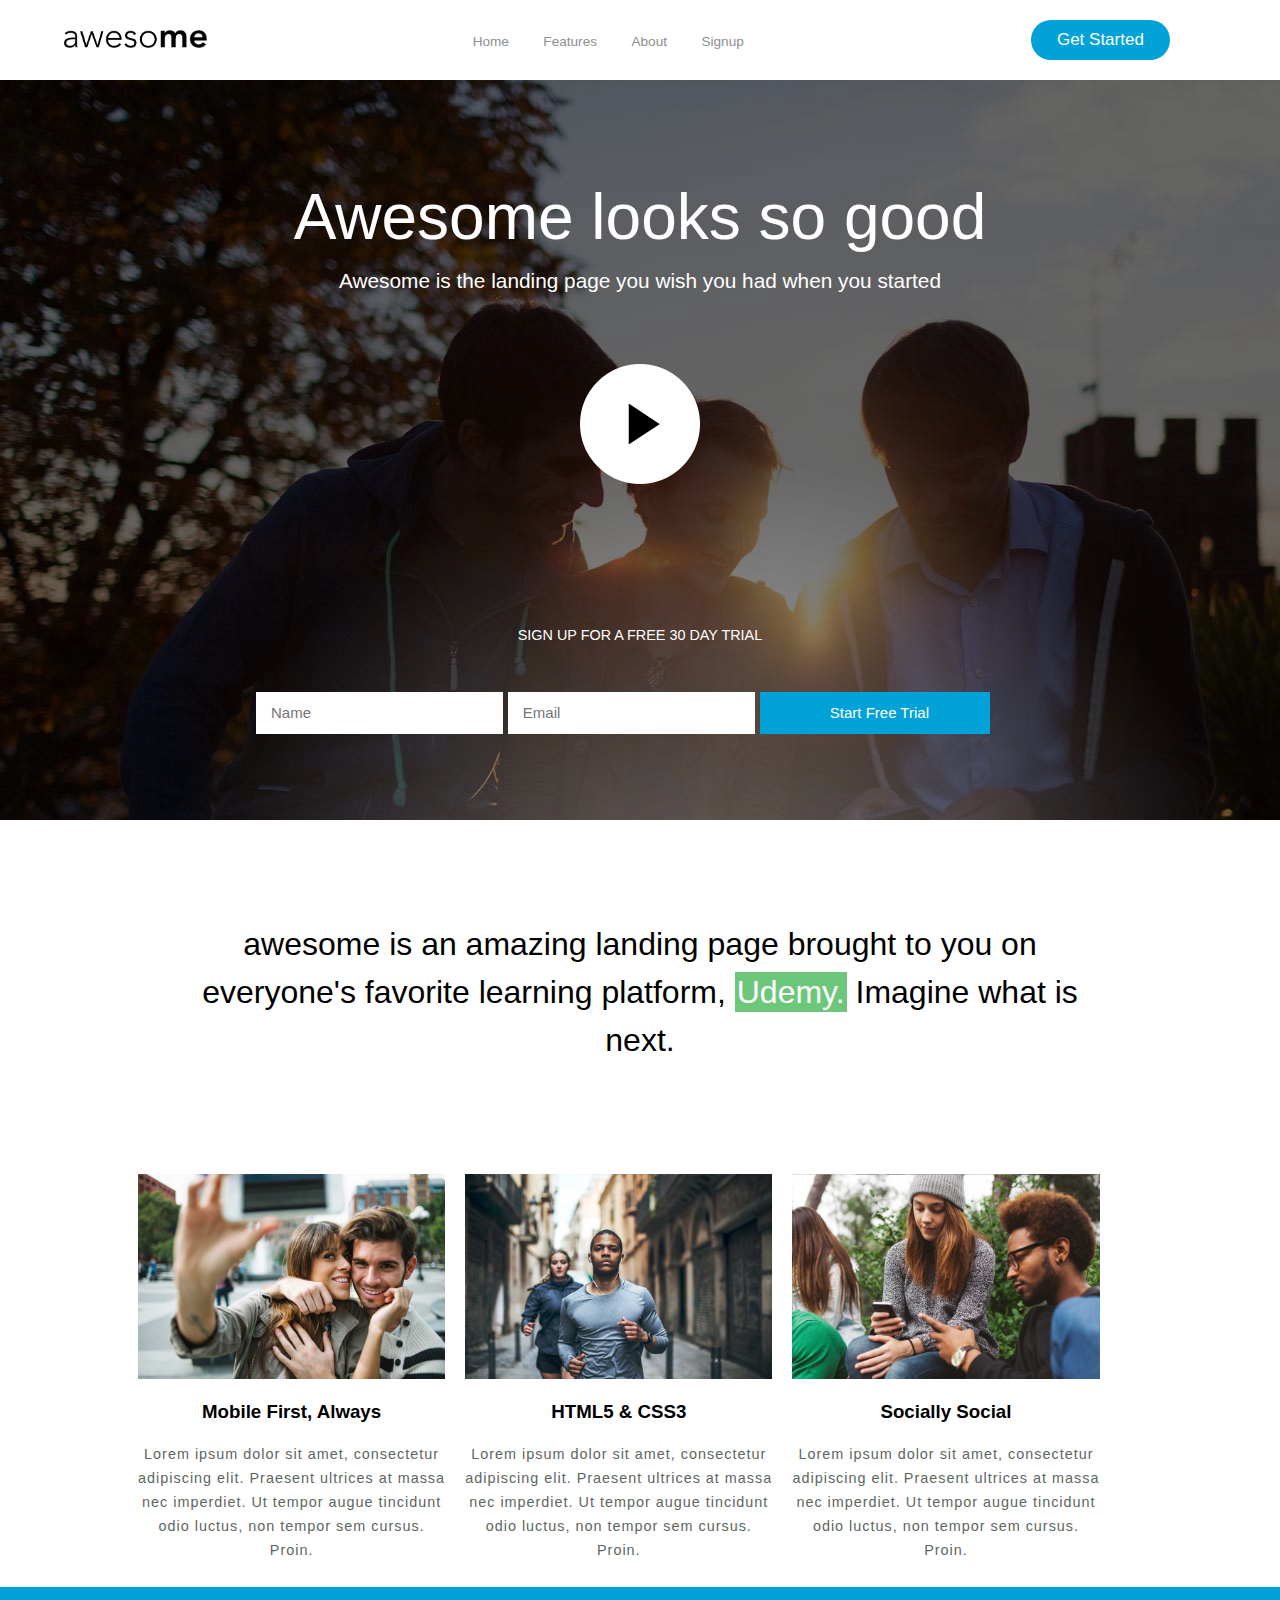
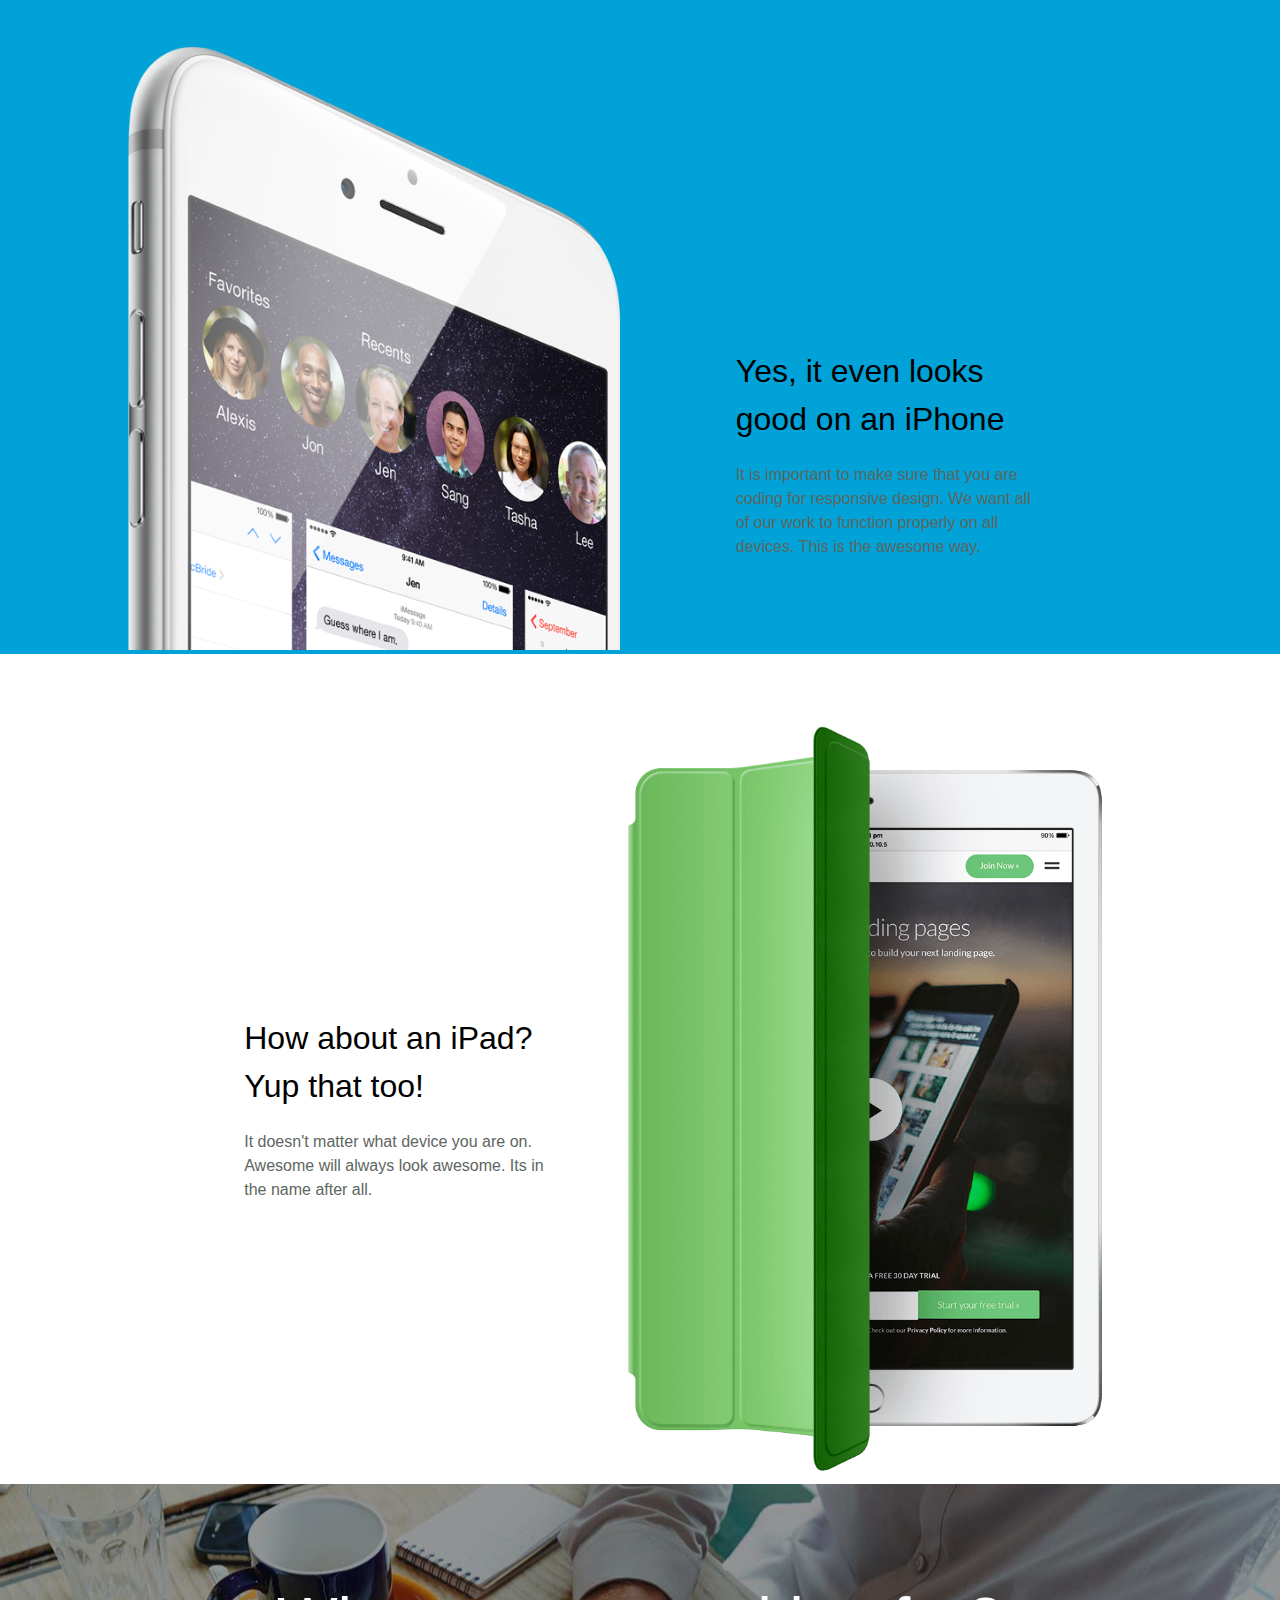
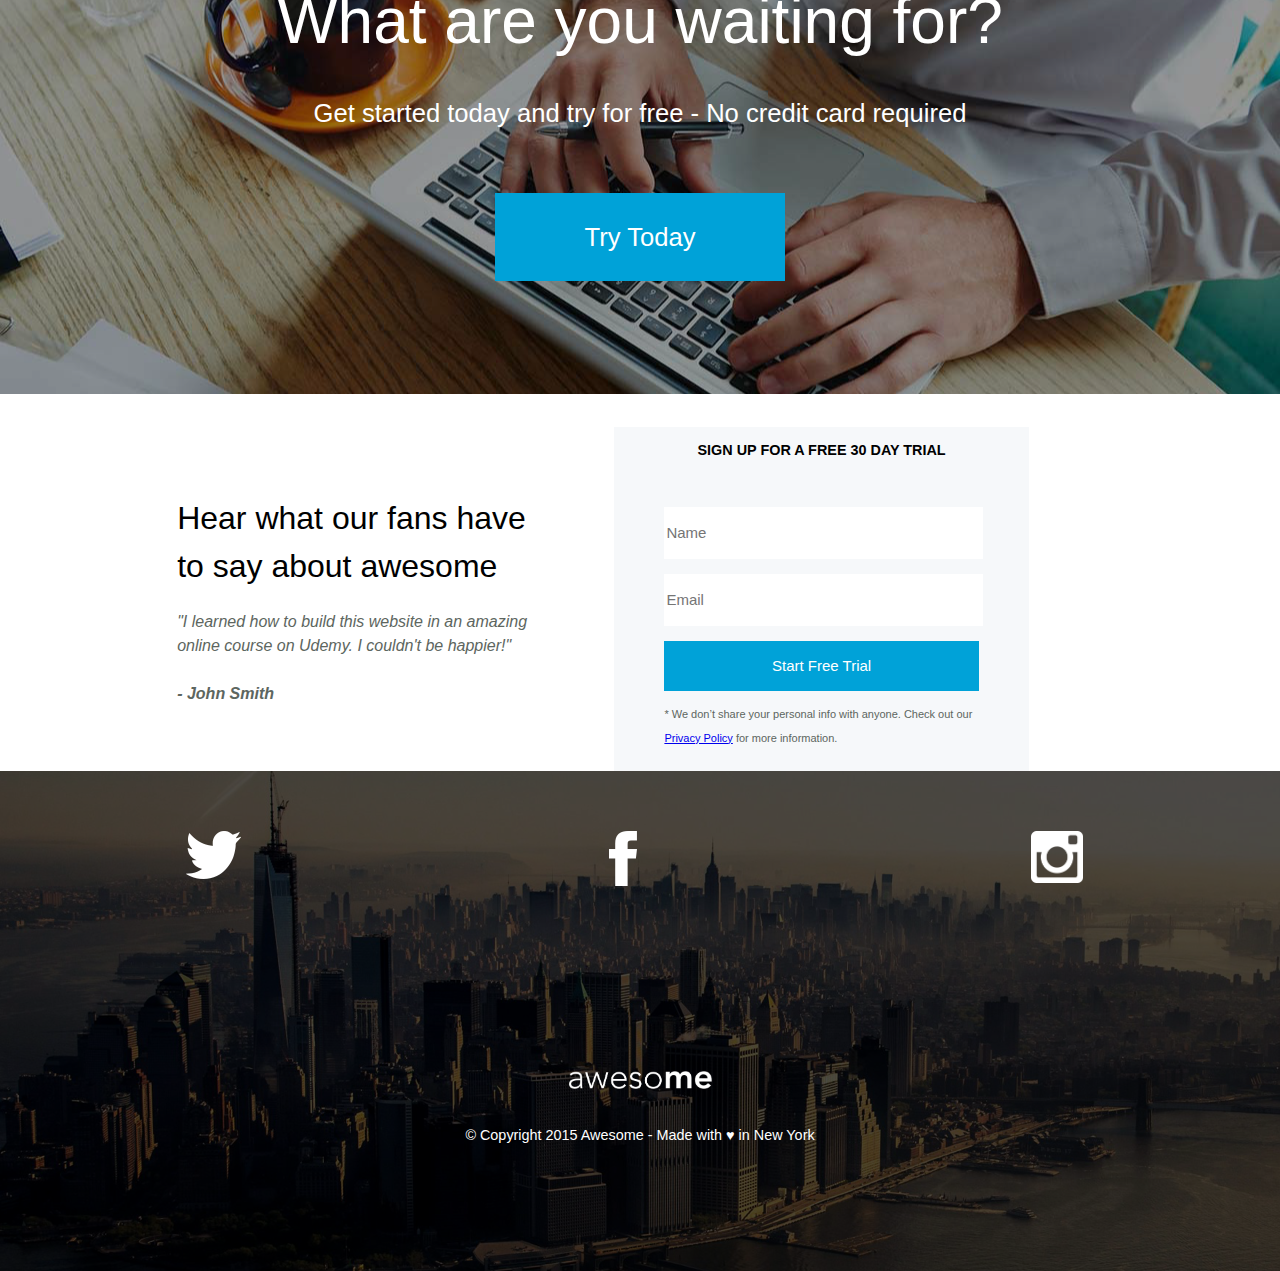
<file: Awesome Landing Page/index.html>
<!doctype html>
<html>
    <head>
    <meta charset="utf-8">
    <title>Awesome Landing Page</title>
    <link rel="stylesheet" type="text/css" href="CSS/style.css">
    </head>
<body>
    <header>
        <div id="header-container">
            <div class="col-3">
                <img class="logo" src="Images/logo-dark.png" height="18" width="143">
            </div>
            <div class="col-3">
            <nav>
                <ul class="menu">
                    <li>Home</li>
                    <li>Features</li>
                    <li>About</li>
                    <li>Signup</li>
                </ul>    
            </nav>
            </div>
            <div class="col-3">
                <a href="#" class="getStartedBTN">Get Started</a>
            </div>
        </div><!-- Header-Container Ends Here -->
    </header>
    <div class="main-container">
        <div id="top-section-main">
            <div id="top-section-content">
                <h1>Awesome looks so good</h1>
                <p>Awesome is the landing page you wish you had when you started</p>
                <img class="play-button" src="Images/play.png" alt="play button" height="120px" width="120px">
                <div class="main-form">
                    <form>
                        <h6>SIGN UP FOR A FREE 30 DAY TRIAL</h6>
                        <input type="text" name="name" placeholder="Name">
                        <input type="email" name="email" placeholder="Email">
                        <button style="trial" type="submit" value="submit">Start Free Trial</button>
                    </form>
                </div>
                
            </div>
        </div>
        <div id="feature-section">
            <h1 class="feature-section-title">awesome is an amazing landing page brought to you on everyone's favorite learning platform, <span style="background-color:#6dc77a; color:#ffffff; padding:2px;">Udemy.</span> Imagine what is next.</h1>
            <div class="feature-content">
                <div class="col-3">
                <img src="Images/couple.jpg">
                <h3>Mobile First, Always</h3>
                <p>Lorem ipsum dolor sit amet, consectetur adipiscing elit. Praesent ultrices at massa nec imperdiet. Ut tempor augue tincidunt odio luctus, non tempor sem cursus. Proin.</p>
                </div>
                <div class="col-3">
                <img src="Images/guyrunning.jpg">
                <h3>HTML5 & CSS3</h3>
                <p>Lorem ipsum dolor sit amet, consectetur adipiscing elit. Praesent ultrices at massa nec imperdiet. Ut tempor augue tincidunt odio luctus, non tempor sem cursus. Proin.</p>
                </div>
                <div class="col-3">
                <img src="Images/girlphone.jpg">
                <h3>Socially Social</h3>
                <p>Lorem ipsum dolor sit amet, consectetur adipiscing elit. Praesent ultrices at massa nec imperdiet. Ut tempor augue tincidunt odio luctus, non tempor sem cursus. Proin.</p>
                </div>
            </div>
            
        </div> <!-- End Featured Section -->
        <div id="showcase1-container">
            <div class="showcase">
                <div class="col-2">
                <img class="showcase1pic" src="Images/apple.png">
                </div>
                <div class="col-2">
                <div class="feature-text">
                <h1 class="section-title">Yes, it even looks
good on an iPhone</h1>
                    <p class="section-left">It is important to make sure that you are coding for responsive design. We want all of our work to function properly on all devices. This is the awesome way.</p>
                </div>
                </div><!-- End Feature-Text -->
            </div>
        </div>
        
        <div id="showcase2-container">
            <div class="showcase">
                <div class="col-2">
                <div class="feature-text">
                <h1 class="section-title">How about an iPad? Yup that too!</h1>
                    <p class="section-left">It doesn't matter what device you are on. Awesome will always look awesome. Its in the name after all.</p>
                </div>
                </div>
                <div class="col-2">
                <img class="showcase1pic" src="Images/ipad.png">
                </div><!-- End Feature-Text -->
            </div>
        </div> <!-- End showcase2-container -->
        
        <div id="call-to-action">
            <div class="showcase">
                <div class="col-1">
                    <h1 class="action-title">What are you waiting for?</h1>
                    <p>Get started today and try for free - No credit card required</p>
                    <p style="text-align"><a href="#" class="signupBTN">Try Today</a></p>
                </div>
            </div>
        </div><!-- End call-to-action -->
        <div class="signup">
            <div class="col-2">
                <div class="top-margin">
                <h1 class="section-title" style="text-align:left;">Hear what our fans have to say about awesome</h1>
                <p class="section-left" style="font-style:italic;">"I learned how to build this website in an amazing online course on Udemy. I couldn't be happier!"<br><br><strong>- John Smith</strong></p>
                </div>
            </div><!-- End of col-2 -->
            <div class="col-2">
                <form class="signupform">
                <h6>SIGN UP FOR A FREE 30 DAY TRIAL</h6>
                <input type="text" name="name" placeholder="Name"><br>
                <input type="email" name="email" placeholder="Email"><br>
                <button style="trial" type="submit" value="submit">Start Free Trial</button>
                    <p style="font-size:11px;">* We don’t share your personal info with anyone. Check out our <a href="#">Privacy Policy</a> for more information.</p>
                </form>
            </div><!-- End of col-2 -->
            
        </div>
    </div> <!-- End main-container -->
    <footer>
        <div class="social-footer">
            <div class="center">
                <img src="Images/twitter.png" alt="twitter" height="48" width="55">
            </div>
        </div>
        <div class="social-footer">
            <div class="center">
                <img src="Images/facebook.png" alt="twitter" height="55" width="28">
            </div>
        </div>
        <div class="social-footer">
            <div class="center">
                <img src="Images/instagram.png" alt="twitter" height="52" width="52">
            </div>
        </div>
        <p style="text-align: center; padding-top:300px;"><img src="Images/logo-light.png" width="143" height="18"></p>
        <span class="copyright">&copy; Copyright 2015 Awesome - Made with &hearts; in New York</span>
    </footer>
</body>
</html>
</file>
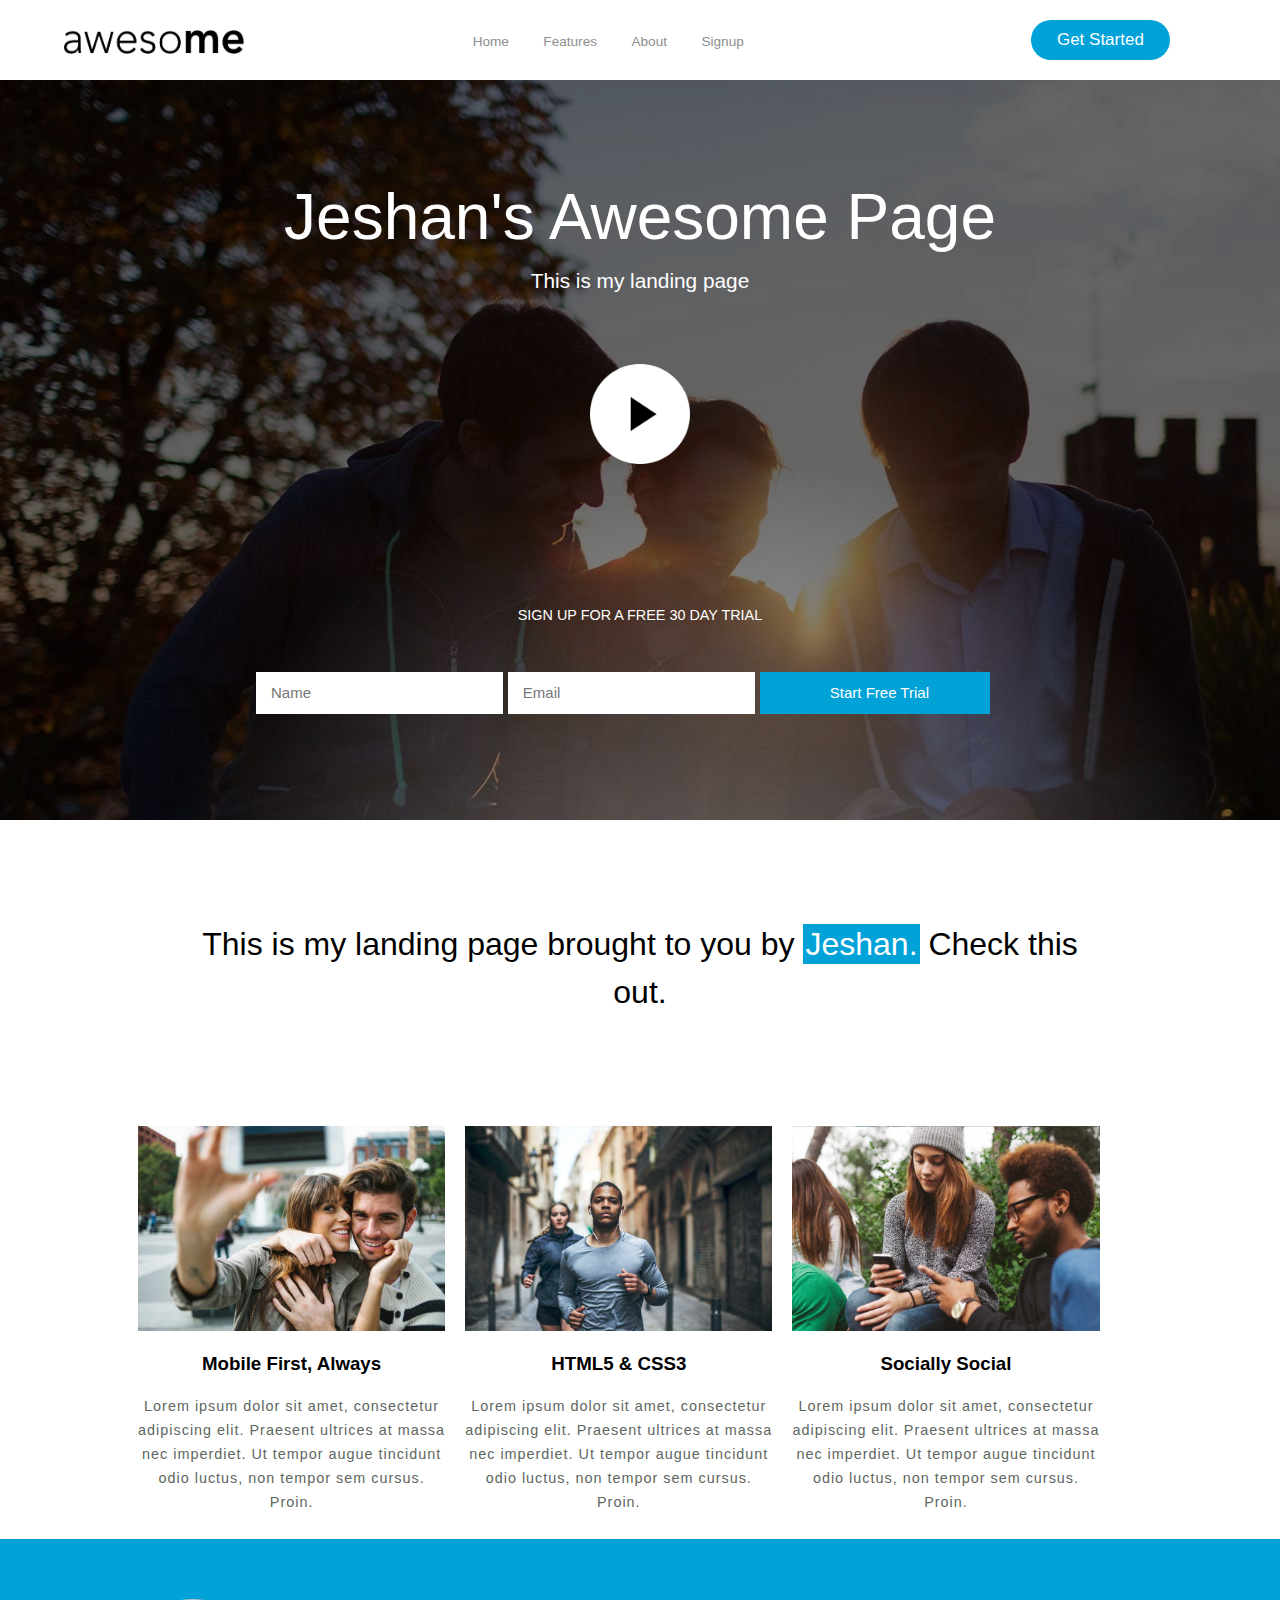
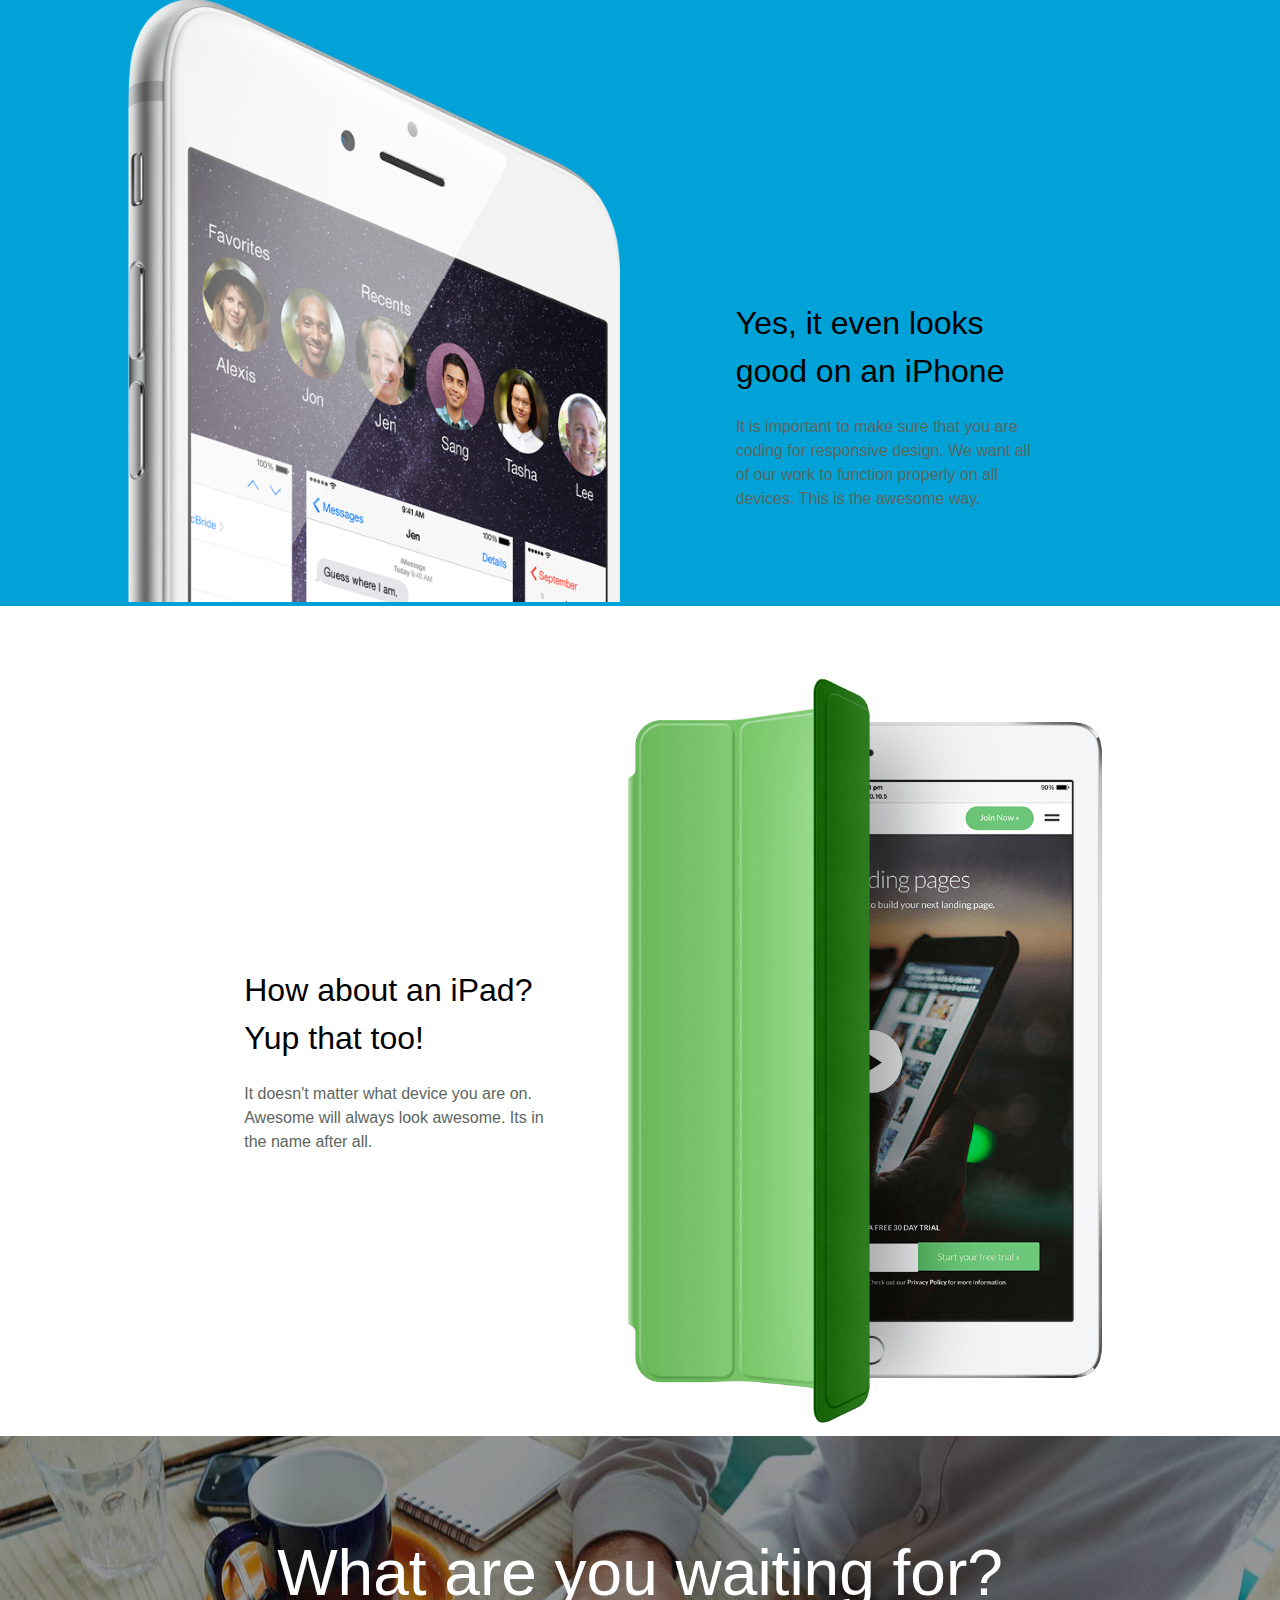
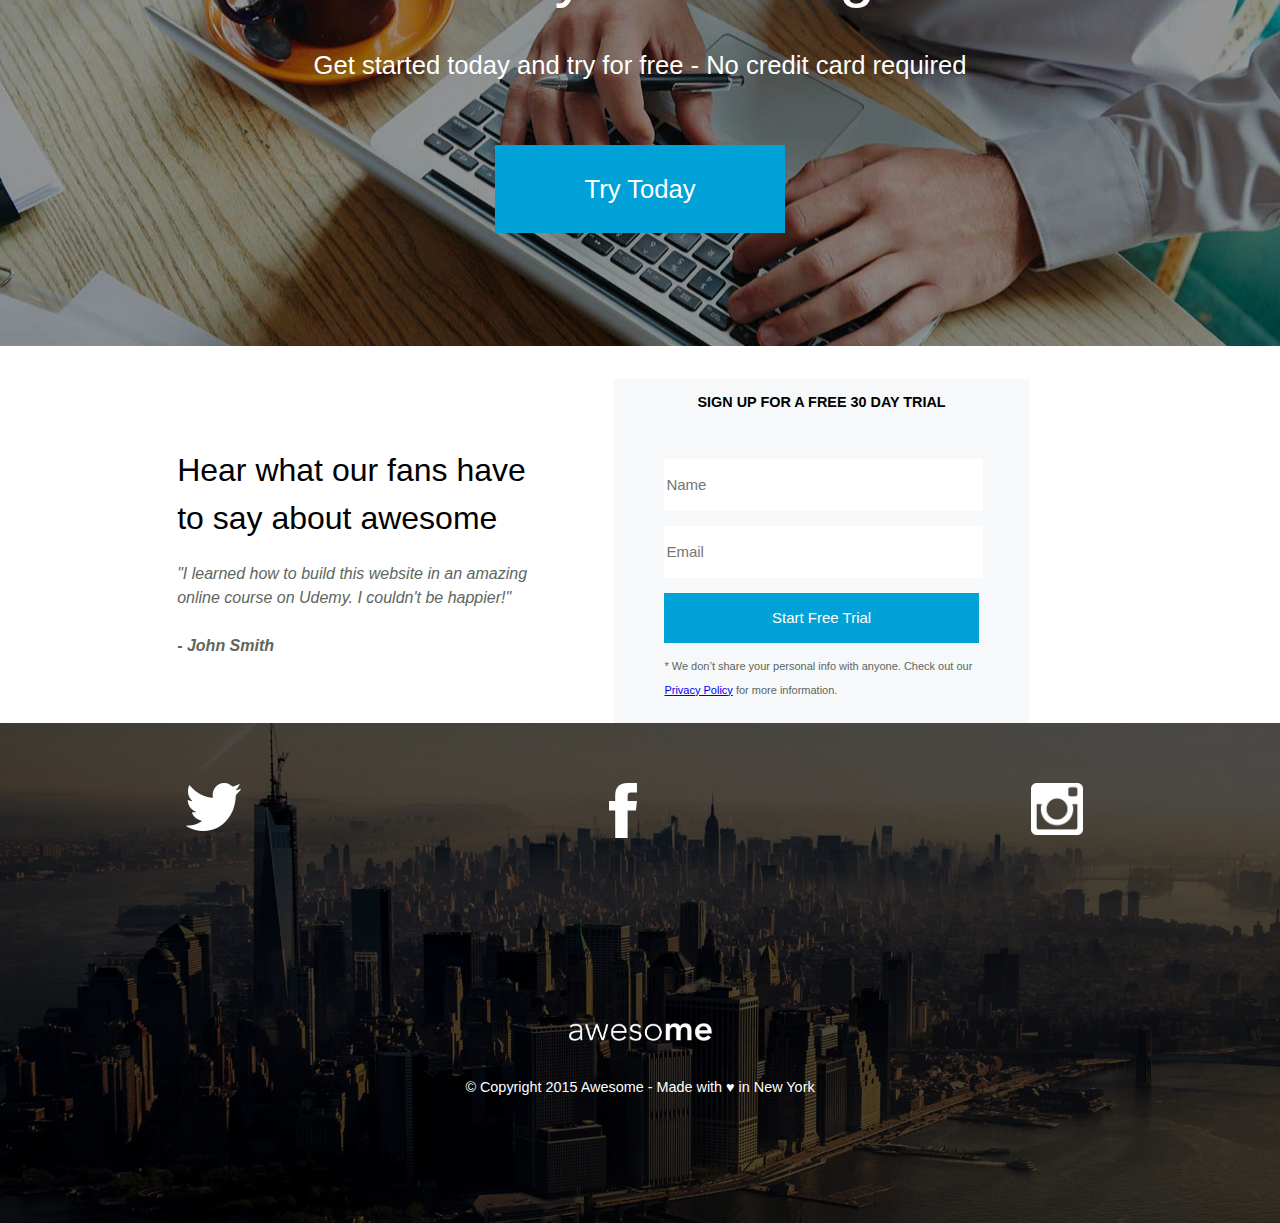
<file: Awesome Landing Page/index2.html>
<!doctype html>
<html>
    <head>
        <meta charset="utf-8">
        <title>Awesome Landing Page</title>
        <link rel="stylesheet" type="text/css" href="CSS/style.css">
    </head>
    <body>
        <header>
            <div id="header-container">
                <div class="col-3">
                    <img class="logo" src="Images/Logo%20Dark.png" height="24" width="180">
                </div>
                <div class="col-3">
                    <nav>
                        <ul class="menu">
                            <li>Home</li>
                            <li>Features</li>
                            <li>About</li>
                            <li>Signup</li>
                        </ul>
                    </nav>
                </div>
                <div class="col-3">
                    <a href="#" class="getStartedBTN">Get Started</a>
                </div>
            </div><!--Header container end-->
        </header>
        <div class="main-container">
        <div id="top-section-main">
            <div id="top-section-content">
                <h1>Jeshan's Awesome Page</h1>
                <p>This is my landing page</p>
                <img class="play-button" src="Images/play.png" alt="play button" height="100px" width="100px">
                <div class="main-form">
                    <form>
                        <h6>SIGN UP FOR A FREE 30 DAY TRIAL</h6>
                        <input type="text" name="name" placeholder="Name">
                        <input type="email" name="email" placeholder="Email">
                        <button style="trial" type="submit" value="submit">Start Free Trial</button>
                    </form>
                </div>
                
            </div>
        </div>
        <div id="feature-section">
            <h1 class="feature-section-title">This is my landing page brought to you by <span style="background-color:#00a2d8; color:#ffffff; padding:2px;">Jeshan.</span> Check this out.</h1>
            <div class="feature-content">
                <div class="col-3">
                <img src="Images/couple.jpg">
                <h3>Mobile First, Always</h3>
                <p>Lorem ipsum dolor sit amet, consectetur adipiscing elit. Praesent ultrices at massa nec imperdiet. Ut tempor augue tincidunt odio luctus, non tempor sem cursus. Proin.</p>
                </div>
                <div class="col-3">
                <img src="Images/guyrunning.jpg">
                <h3>HTML5 & CSS3</h3>
                <p>Lorem ipsum dolor sit amet, consectetur adipiscing elit. Praesent ultrices at massa nec imperdiet. Ut tempor augue tincidunt odio luctus, non tempor sem cursus. Proin.</p>
                </div>
                <div class="col-3">
                <img src="Images/girlphone.jpg">
                <h3>Socially Social</h3>
                <p>Lorem ipsum dolor sit amet, consectetur adipiscing elit. Praesent ultrices at massa nec imperdiet. Ut tempor augue tincidunt odio luctus, non tempor sem cursus. Proin.</p>
                </div>
            </div>
            
        </div> <!-- End Featured Section -->
        <div id="showcase1-container">
            <div class="showcase">
                <div class="col-2">
                <img class="showcase1pic" src="Images/apple.png">
                </div>
                <div class="col-2">
                <div class="feature-text">
                <h1 class="section-title">Yes, it even looks
good on an iPhone</h1>
                    <p class="section-left">It is important to make sure that you are coding for responsive design. We want all of our work to function properly on all devices. This is the awesome way.</p>
                </div>
                </div><!-- End Feature-Text -->
            </div>
        </div>
        
        <div id="showcase2-container">
            <div class="showcase">
                <div class="col-2">
                <div class="feature-text">
                <h1 class="section-title">How about an iPad? Yup that too!</h1>
                    <p class="section-left">It doesn't matter what device you are on. Awesome will always look awesome. Its in the name after all.</p>
                </div>
                </div>
                <div class="col-2">
                <img class="showcase1pic" src="Images/ipad.png">
                </div><!-- End Feature-Text -->
            </div>
        </div> <!-- End showcase2-container -->
        
        <div id="call-to-action">
            <div class="showcase">
                <div class="col-1">
                    <h1 class="action-title">What are you waiting for?</h1>
                    <p>Get started today and try for free - No credit card required</p>
                    <p style="text-align"><a href="#" class="signupBTN">Try Today</a></p>
                </div>
            </div>
        </div><!-- End call-to-action -->
        <div class="signup">
            <div class="col-2">
                <div class="top-margin">
                <h1 class="section-title" style="text-align:left;">Hear what our fans have to say about awesome</h1>
                <p class="section-left" style="font-style:italic;">"I learned how to build this website in an amazing online course on Udemy. I couldn't be happier!"<br><br><strong>- John Smith</strong></p>
                </div>
            </div><!-- End of col-2 -->
            <div class="col-2">
                <form class="signupform">
                <h6>SIGN UP FOR A FREE 30 DAY TRIAL</h6>
                <input type="text" name="name" placeholder="Name"><br>
                <input type="email" name="email" placeholder="Email"><br>
                <button style="trial" type="submit" value="submit">Start Free Trial</button>
                    <p style="font-size:11px;">* We don’t share your personal info with anyone. Check out our <a href="#">Privacy Policy</a> for more information.</p>
                </form>
            </div><!-- End of col-2 -->
            
        </div>
    </div> <!-- End main-container -->
    <footer>
        <div class="social-footer">
            <div class="center">
                <img src="Images/twitter.png" alt="twitter" height="48" width="55">
            </div>
        </div>
        <div class="social-footer">
            <div class="center">
                <img src="Images/facebook.png" alt="twitter" height="55" width="28">
            </div>
        </div>
        <div class="social-footer">
            <div class="center">
                <img src="Images/instagram.png" alt="twitter" height="52" width="52">
            </div>
        </div>
        <p style="text-align: center; padding-top:300px;"><img src="Images/logo-light.png" width="143" height="18"></p>
        <span class="copyright">&copy; Copyright 2015 Awesome - Made with &hearts; in New York</span>
    </footer>
        <section></section>
        <section></section>
        <section></section>
        <section></section>
        <section></section>
        <section></section>
    </body>
</html>
</file>
<file: Awesome Landing Page/CSS/style.css>
html {
    font-family: "Lato", "Helvetica Neue", "Helvetica", "Arial", sans-serif;
}
body {
    background-color: #ffffff; 
    margin: 0;
}
p {
    color: #5d6660;
    font-size: 16px;
    line-height: 24px;
    font-family: "Lato", "Helvetica Neue", "Helvetica", "Arial", sans-serif;
}
header {
    height: 80px;
    background-color: #ffffff;
}
#header-container {
    width: 90%;
    margin: auto;
}
.col-3 {
    width: 32%;
    float: left;
}
.logo {
    padding-top: 30px;   
}
.menu {
    margin-top: 32px;  
}
.menu li {
    list-style-type: none;
    display: inline;
    font-size: .85em;
    color: #8e8e8e;
    padding-right: 30px;
}
.getStartedBTN {
    background-color: #00a2d8;
    border-radius: 28px;
    -moz-border-radius:28px;
    -webkit-border-radius:28px;
    text-decoration: none;
    color: #ffffff;
    padding: 10px 26px;
    margin-top: 20px;
    display: inline-block;
    font-size: 17px;
    float: right;
}
#top-section-main {
    background-image: url(../Images/friends.jpg);
    height: 740px;
    border: none;
}
#top-section-content {
    width: 60%;
    margin-left: auto;
    margin-right: auto;
    margin-top: 0;
}
#top-section-content h1 {
    font-size: 4em;
    font-weight: 300;
    color: #ffffff;
    text-align: center;
    margin-top: 0;
    padding-top: 100px;
    margin-bottom: 15px;
}
#top-section-content p {
    font-size: 1.3em;
    font-weight: 400;
    color: #ffffff;
    text-align: center;
    margin-top: 0px;
    
}
.play-button {
    margin-left: auto;
    margin-right: auto;
    display: block;
    padding: 50px 0 110px 0;
}
.main-form h6 {
    font-family: sans-serif;
    font-size: .9em;
    font-weight: 100;
    color: #ffffff;
    text-align: center;
}
.main-form input {
    margin: 0;
    width: 30%;
    height: 40px;
    font-family: sans-serif;
    font-size: 15px;
    padding-left: 15px;
    font-weight: 100;
    border: none;
}
.main-form button {
    width: 30%;
    height: 42px;
    font-family: sans-serif;
    font-size: 15px;
    padding-left: 15px;
    font-weight: 100;
    background-color: #00a2d8;
    color: #ffffff;
    border: none;
}
#feature-section {
    padding-top: 100px;
}
.feature-section-title {
    width: 70%;
    text-align: center;
    font-weight: 200;
    line-height: 1.5em;
    margin: auto;
}
.feature-content {
    margin: auto;
    width: 80%;
    text-align: center;
    padding-top: 100px;
}
.feature-content .col-3 img {
    width: 100%; 
}
.feature-content .col-3 p {
    font-size: .9em;
    letter-spacing: 1px;
}
.feature-content .col-3 {
    padding: 10px;
    width: 30%;
}
.col-2 {
    float: left;
    width: 48%;
}
#showcase1-container {
    padding-top: 60px;
    background-color: #00a2d8;
    width: 100%;
    clear: both;
}
.showcase {
    width: 80%;
    margin: auto;
    overflow: auto;
    
}
.showcase1pic {
    width: 100%;   
}
.feature-text {
    padding-top: 300px;
    padding-left: 50px;
}
.section-title {
    width: 70%;
    margin: auto;
    font-weight: 200;
    line-height: 1.5em;
}
.section-left {
    width: 70%;
    padding: 20px 10px 10px 10px;
    margin: auto;
}
#showcase2-container {
    padding-top: 60px;
    background-color: #ffffff;
    width: 100%;
    clear: both;
}
.col-1 {
    width: 80%;
    margin: auto;
}

#call-to-action {
    background-image: url(../Images/darkdesk.png);
    background-position: 50% 50%;
    padding-bottom: 45px;
}
.action-title {
    font-size: 4em;
    font-weight: 300;
    color: #ffffff;
    text-align: center;
    margin-top: 0;
    padding-top: 100px;
}
.col-1 p {
    font-size: 1.6em;
    font-weight: 300;
    color: #ffffff;
    text-align: center;
    margin: 0;
    padding-bottom: 100px;
}
.signupBTN {
    background-color: #00a2d8;
    color: #ffffff;
    font-size: 1em;
    font-weight: 200;
    text-decoration: none;
    padding: 30px 90px;
    
}
.signupBTN:hover {
    background-color: #00a2f8;   
}
.signupform {
    background-color: #f6f8fa;
    margin-right: 200px;
    padding: 0px 50px 10px 50px;
}
.signupform h6 {
    color: black;
    padding-top: 15px;
    font-size: .9em;
    text-align: center;
}
.top-margin {
    margin-top:100px;
    margin-left: 100px;
}
input {
    margin: 0;
    width: 100%;
    height: 50px;
    font-family: sans-serif;
    font-size: 15px;
    font-weight: 100;
    border: none;
    margin-top: 15px;
    
}
button {
    width: 100%;
    height: 50px;
    font-family: sans-serif;
    font-size: 15px;
    font-weight: 100;
    margin: 0;
    background-color: #00a2d8;
    color: #ffffff;
    border: none;
    margin-top: 15px;
}
footer {
    background-color: black;
    clear: both;
    height: 500px;
    background-image: url(../Images/footerbg.png);
    background-position: 50% 50%;
}
.social-footer {
    width: 33%;
    float: left;
    height: 40%;
}
.social-footer:hover {
    background-color: black;
    opacity: .5;
}
.center {
    width: 50px;
    margin: auto;
    padding-top: 60px;
}
.copyright {
    color: #ffffff;
    font-size: .9em;
    text-align: center;
    display: block;
    padding-top: 15px;
}
</file>
